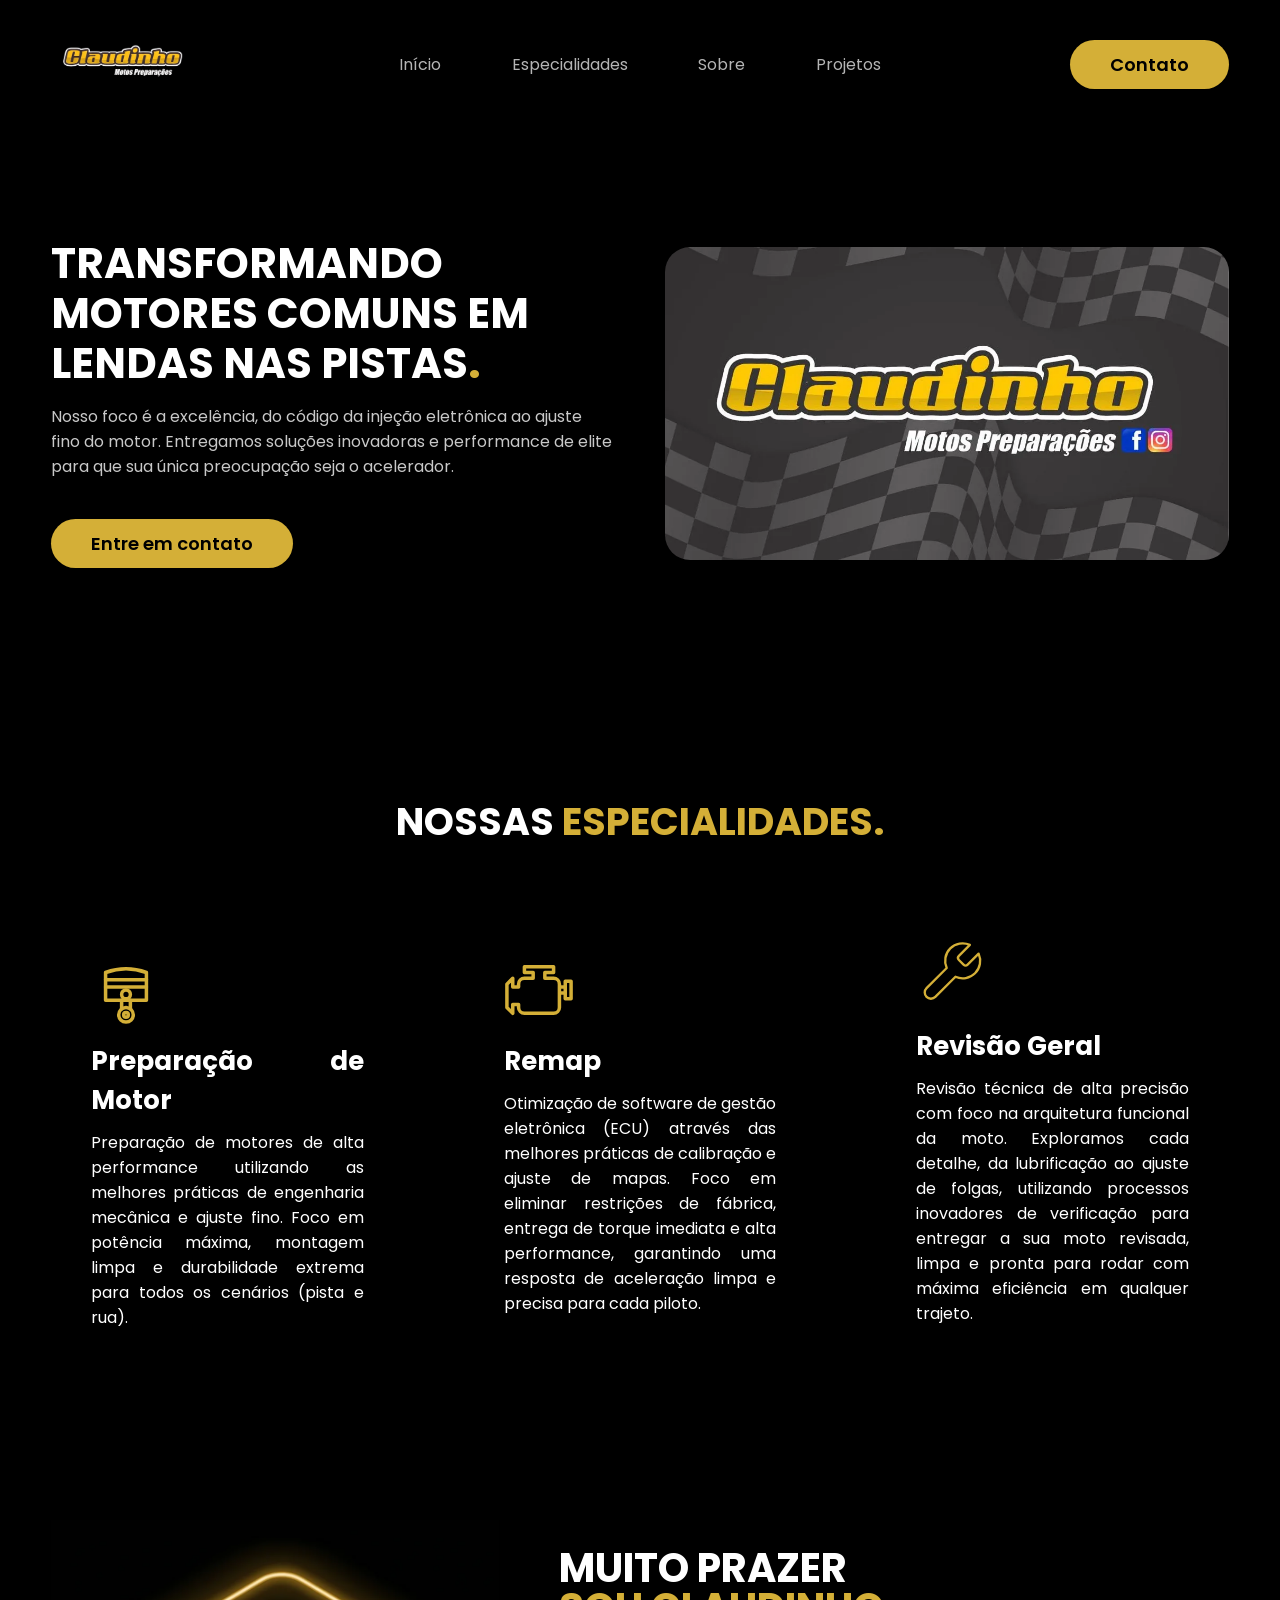
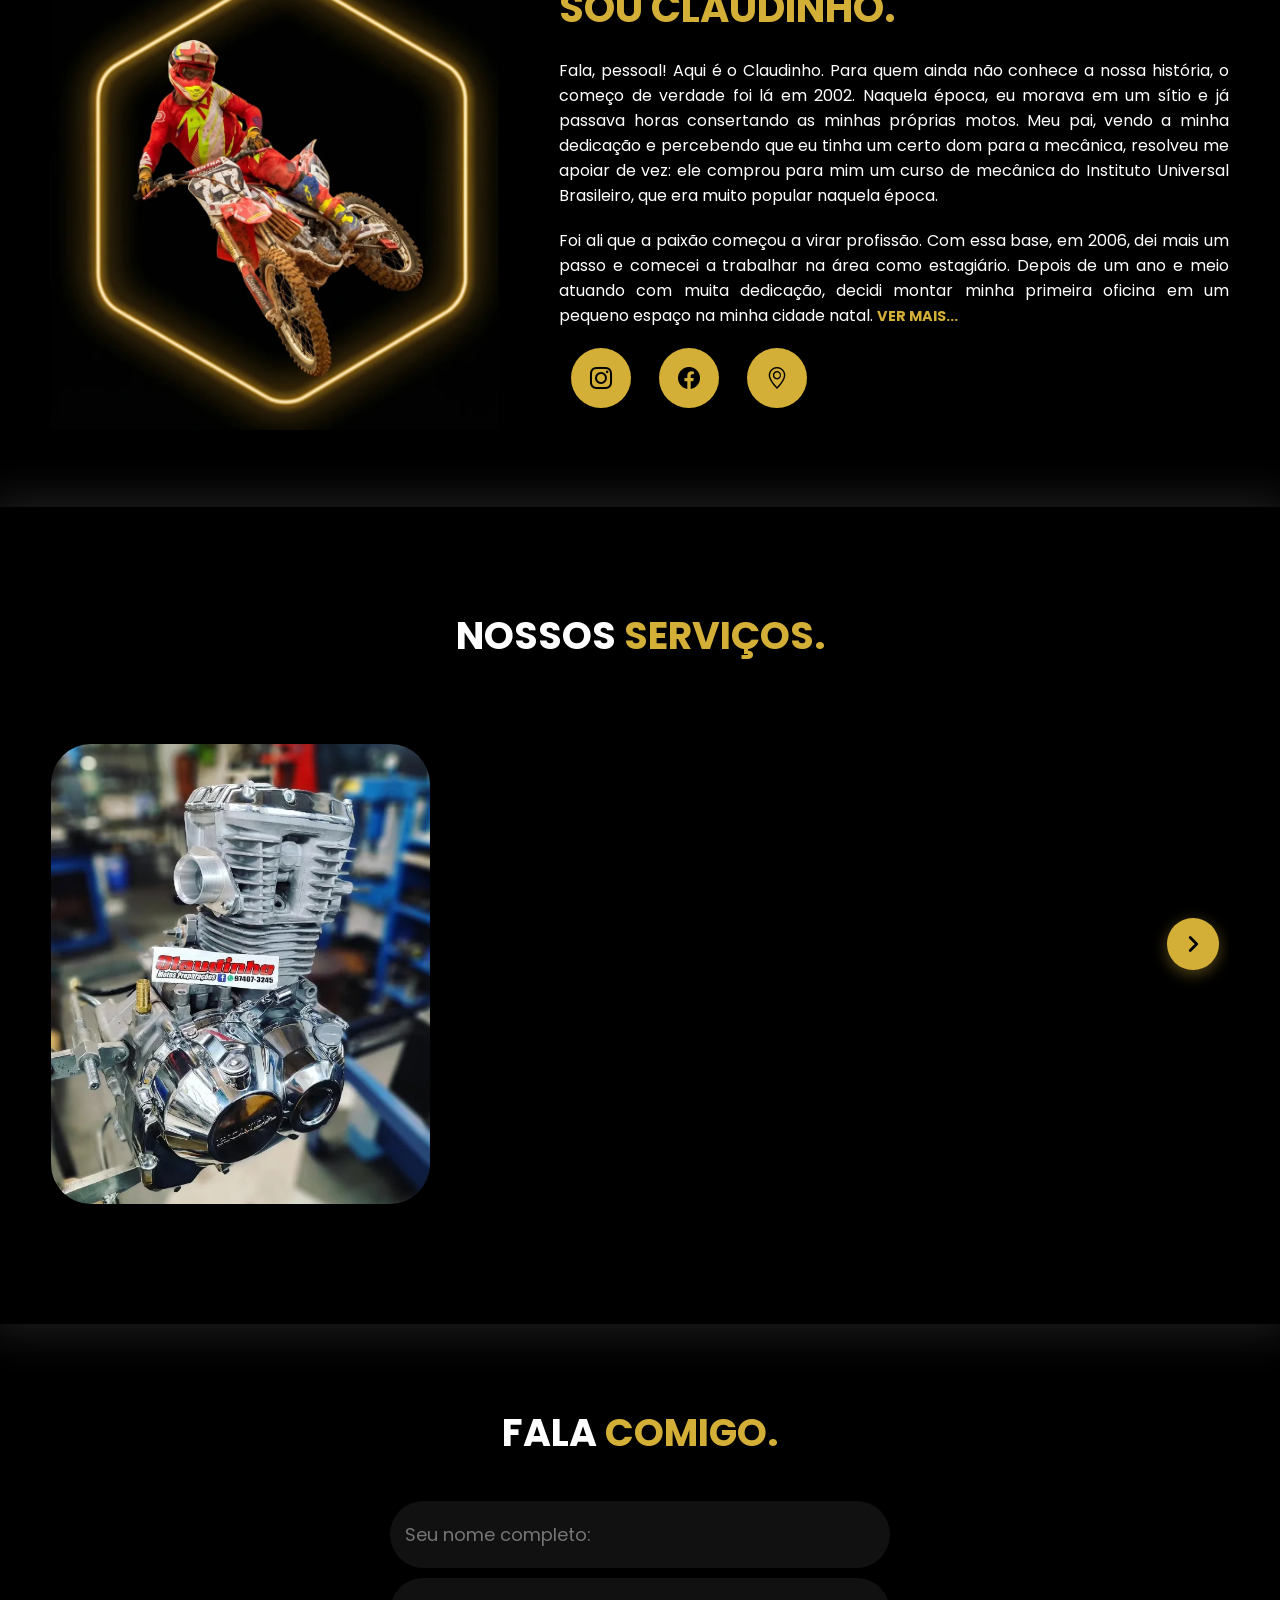
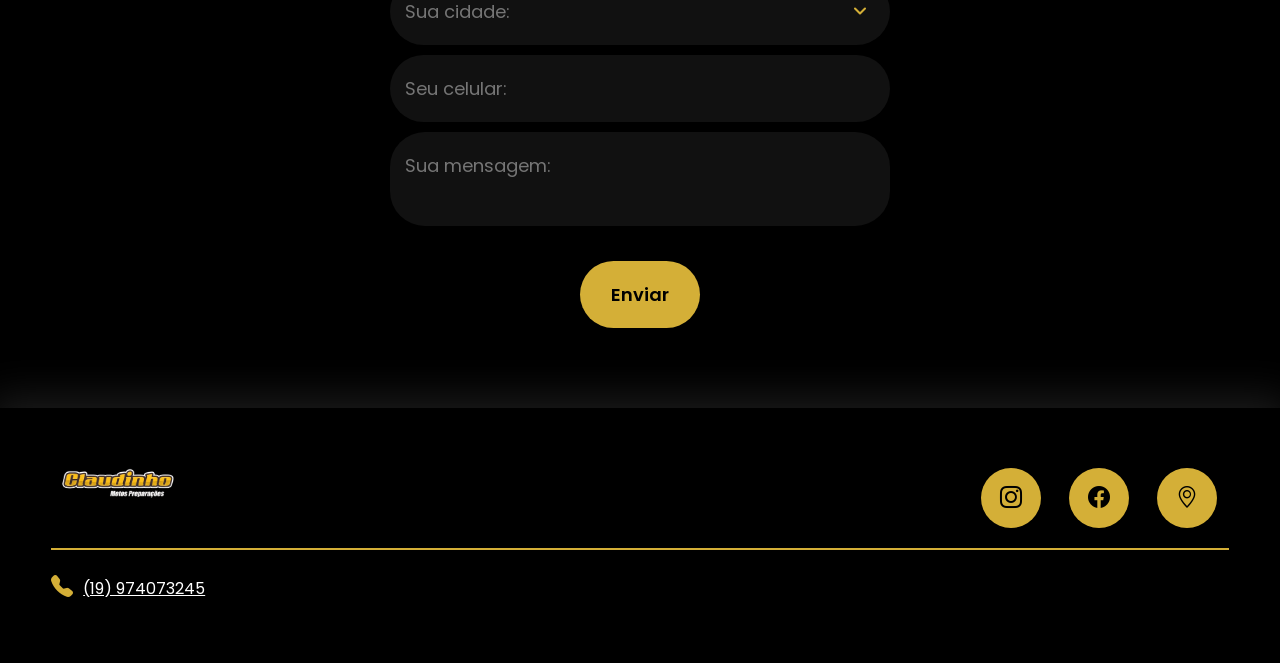
<file: index.html>
<!DOCTYPE html>
<html lang="pt-br">
<head>
    <meta charset="UTF-8">
    <meta name="viewport" content="width=device-width, initial-scale=1.0">
    <link rel="stylesheet" href="style.css">
    <script src="menu.js" defer></script>
    <link rel="preconnect" href="https://fonts.googleapis.com">
    <link rel="preconnect" href="https://fonts.gstatic.com" crossorigin>
    <link href="https://fonts.googleapis.com/css2?family=Poppins:wght@300;400;500;600;700;800;900&display=swap" rel="stylesheet">
    <link rel="stylesheet" href="https://cdn.jsdelivr.net/npm/bootstrap-icons@1.13.1/font/bootstrap-icons.min.css">

    <title>Claudinho Moto Preparações | Preparação de Motores e Remap</title>
    <meta name="description" content="Claudinho Moto Preparações: especialistas em preparação de motores de alta performance, remap, retífica e revisão geral de motos em Limeira-SP.">
    <meta name="keywords" content="preparação de motor, remap, retífica, moto, alta performance, injeção eletrônica, Limeira">
    <meta name="author" content="Claudinho Moto Preparações">
    <link rel="canonical" href="https://claudinhomotopreparacoes.vercel.app/">
    <meta property="og:type" content="website">
    <meta property="og:title" content="Claudinho Moto Preparações | Preparação de Motores e Remap">
    <meta property="og:description" content="Especialistas em preparação de motores de alta performance, remap e retífica de motos.">
    <meta property="og:site_name" content="Claudinho Moto Preparações">
    <meta property="og:image" content="imagens/Logo_claudinho_Moto.png">
    <link rel="icon" type="image/png" href="imagens/Logo_claudinho_Moto.png">

    <script type="application/ld+json">
    {
        "@context": "https://schema.org",
        "@type": "AutoRepair",
        "name": "Claudinho Moto Preparações",
        "image": "imagens/Logo_claudinho_Moto.png",
        "description": "Preparação de motores de alta performance, remap, retífica e revisão geral de motos.",
        "telephone": "+5519974073245",
        "address": {
            "@type": "PostalAddress",
            "addressLocality": "Limeira",
            "addressRegion": "SP",
            "addressCountry": "BR"
        },
        "sameAs": [
            "https://www.instagram.com/claudinhomotospreparacoes",
            "https://www.facebook.com/photo/?fbid=168955902521317"
        ]
    }
    </script>
</head>
<body>

    <header>
        <div Class="interface">
            <div Class="logo">
                <a href="#">
                    <img src="imagens/Logo_claudinho_Moto.png" alt="logo">
                </a>
            </div><!--logo-->

                <nav Class="menu-desktop">
                    <ul>
                        <li><a href="#topo">Início</a></li>
                        <li><a href="#especialidades">Especialidades</a></li>
                        <li><a href="#sobre">Sobre</a></li>
                        <li><a href="#projetos">Projetos</a></li>
                    </ul>
                </nav><!--Nav-->

                <div class="btn-contato">
                    <a href="#contato">
                        <button>Contato</button>
                    </a>
                </div> <!--btn-contato-->

                <div class="btn-abrir-menu" id="btn-menu">
                    <i class="bi bi-list"></i>
                </div><!--btn-abrir-menu-->

                <div class="menu-mobile" id="menu-mobile">
                    <div class="btn-fechar">
                        <i class="bi bi-x-lg"></i>
                    </div><!--btn-fechar-->

                    <nav>
                    <ul>
                        <li><a href="#topo">Início</a></li>
                        <li><a href="#especialidades">Especialidades</a></li>
                        <li><a href="#sobre">Sobre</a></li>
                        <li><a href="#projetos">Projetos</a></li>
                        <li><a href="#contato">Contato</a></li>
                    </ul>
                </nav><!--Nav-->

                </div><!--menu-mobile-->

                <div class="overlay-menu" id="overlay-menu">

                </div><!--overlay-menu-->

        </div> <!--interface-->
    </header>

    <main>
        <section id="topo" Class="topo-site">
            <div class="interface">
                <div class="flex">
                    <div class="txt-topo-site">
                        <h1>TRANSFORMANDO MOTORES COMUNS EM LENDAS NAS PISTAS<span>.</span></h1>
                        <P>Nosso foco é a excelência, do código da injeção eletrônica ao ajuste fino do motor. 
                           Entregamos soluções inovadoras e performance de elite para que sua única preocupação 
                           seja o acelerador.
                        </P>
                        
                        <div class="btn-contato">
                            <a href="https://wa.me/5519971341387" target="_blank">
                                <button>Entre em contato</button>
                            </a>
                        </div>

                    </div><!--txt-topo-site-->

                    <div class="img-topo-site">
                        <img src="imagens/Logo_Claudinho.webp" alt="Claudinho Moto Preparações">
                    </div><!--img-topo-site-->

                </div><!--flex-->
            </div><!--interface-->
        </section><!--topo-site-->

        <section id="especialidades" class="especialidades">
            <div class="interface">
                <h2 class="titulo">NOSSAS <span>ESPECIALIDADES.</span></h2>
                <div class="flex">
                    <div class="Especialidades-box-svg">
                        <svg class="icone-pistao" width="75" height="75" viewBox="0 0 24 24" xmlns="http://www.w3.org/2000/svg">
                            <g fill="none" stroke="#D4AF37" stroke-width="1.2" stroke-linecap="round" stroke-linejoin="round">
                                <path d="M 5 6 Q 12 3.5 19 6 V 15.5 H 5 Z" />
                                <line x1="5" y1="8.5" x2="19" y2="8.5" />
                                <line x1="5" y1="11" x2="19" y2="11" />
                                <circle cx="12" cy="13.5" r="1.5" />
                                <line x1="10.5" y1="15.5" x2="10.5" y2="18.5" />
                                <line x1="13.5" y1="15.5" x2="13.5" y2="18.5" />
                                <circle cx="12" cy="20.5" r="2.5" />
                                <circle cx="12" cy="20.5" r="0.8" />
                            </g>
                        </svg>
                        <h3>Preparação de Motor</h3>
                        <p>Preparação de motores de alta performance utilizando as melhores práticas de engenharia mecânica e ajuste fino. Foco em potência máxima, montagem limpa e durabilidade extrema para todos os cenários (pista e rua).</p>
                    </div><!--Especialidades-box-svg-->

                    <div class="Especialidades-box-svg">
                        <svg class="icone-injecao" viewBox="0 0 24 24" xmlns="http://www.w3.org/2000/svg">
                            <path d="M19 14V11H21V15H23V9H21V13H19V10C19 8.89 18.11 8 17 8H14V6H17V4H7V6H10V8H7C5.89 8 5 8.89 5 10V11H3V8L1 10V18L3 20V17H5V18C5 19.11 5.89 20 7 20H17C18.11 20 19 19.11 19 18V14Z" fill="none" stroke="#D4AF37" stroke-width="1.2" stroke-linecap="round" stroke-linejoin="round" />
                        </svg>
                        <h3>Remap</h3>
                        <p>Otimização de software de gestão eletrônica (ECU) através das melhores práticas de calibração e ajuste de mapas. Foco em eliminar restrições de fábrica, entrega de torque imediata e alta performance, garantindo uma resposta de aceleração limpa e precisa para cada piloto.</p>
                    </div><!--Especialidades-box-svg-->

                    <div class="Especialidades-box-svg">
                        <svg class="icone-revisao" width="70" height="75" viewBox="0 0 24 24" xmlns="http://www.w3.org/2000/svg">
                            <path d="M14.7 6.3a1 1 0 0 0 0 1.4l1.6 1.6a1 1 0 0 0 1.4 0l3.77-3.77a6 6 0 0 1-7.94 7.94l-6.91 6.91a2.12 2.12 0 0 1-3-3l6.91-6.91a6 6 0 0 1 7.94-7.94l-3.76 3.76z" fill="none" stroke="#D4AF37" stroke-width="0.8" stroke-linecap="round" stroke-linejoin="round" />
                        </svg>
                        <h3>Revisão Geral</h3>
                        <p>Revisão técnica de alta precisão com foco na arquitetura funcional da moto. Exploramos cada detalhe, da lubrificação ao ajuste de folgas, utilizando processos inovadores de verificação para entregar a sua moto revisada, limpa e pronta para rodar com máxima eficiência em qualquer trajeto.</p>
                    </div><!--Especialidades-box-svg-->
                </div><!--flex-->
            </div><!--interface-->
        </section><!--especialidades-->

        <section id="sobre" Class="sobre">
            <div class="interface">
                <div class="flex">
                    <div class="img-sobre">
                        <img src="imagens/Claudinho.webp" alt="Claudinho">
                    </div><!--img-sobre-->

                    <div class="txt-sobre">
                        <h2>MUITO PRAZER <span>SOU CLAUDINHO.</span></h2>
                        <P>Fala, pessoal! Aqui é o Claudinho. Para quem ainda não conhece a nossa história, o começo de verdade foi lá em 2002. Naquela época, eu morava em um sítio e já passava horas consertando as minhas próprias motos. Meu pai, vendo a minha dedicação e percebendo que eu tinha um certo dom para a mecânica, resolveu me apoiar de vez: ele comprou para mim um curso de mecânica do Instituto Universal Brasileiro, que era muito popular naquela época.</P>
                        <p>Foi ali que a paixão começou a virar profissão. Com essa base, em 2006, dei mais um passo e comecei a trabalhar na área como estagiário. Depois de um ano e meio atuando com muita dedicação, decidi montar minha primeira oficina em um pequeno espaço na minha cidade natal. <a href="Sobre.html" class="btn-ver-mais">Ver mais... </a></p>

                        <div class="btn-social">
                            <a href="https://www.instagram.com/claudinhomotospreparacoes?igsh=NWxoMjNyZ2Z2YjJp" target="_blank" ><button><i class="bi bi-instagram"></i></button></a>
                            <a href="https://www.facebook.com/photo/?fbid=168955902521317&set=a.168955909187983" target="_blank" ><button><i class="bi bi-facebook"></i></button></a>
                            <a href="https://maps.app.goo.gl/6oqKe1xvNbTQP7XX9" target="_blank" ><button><i class="bi bi-geo-alt"></i></button></a>
                        </div><!--btn-social-->

                    </div><!--txt-sobre-->

                </div><!--flex-->
            </div><!--interface-->
        </section> <!--sobre-->

        <section id="projetos" class="portifolio">
    <div class="interface">
        <h2 class="titulo">NOSSOS <span>SERVIÇOS.</span></h2>
        
        <div class="container-carrossel">
            <button class="seta anterior" onclick="scrollCarrossel(-1)" id="btnAnt" type="button" aria-label="Anterior" style="display: none;"><svg viewBox="0 0 24 24" width="22" height="22" fill="none" stroke="currentColor" stroke-width="3" stroke-linecap="round" stroke-linejoin="round"><path d="M15 5l-7 7 7 7"/></svg></button>

            <div class="flex carrossel-projetos" id="listaProjetos">

                <a href="https://www.instagram.com/claudinhomotospreparacoes?igsh=NWxoMjNyZ2Z2YjJp" target="_blank">
                    <div class="img-port" style="background-image: url(imagens/Motor_Claudinho.webp);">
                        <div class="overlay">Motor Cg 160 com 288 cc</div>
                    </div>
                </a>

                <a href="https://www.instagram.com/reel/DUqRqAdgD7V/?igsh=MXZ2b2xsOHVwZGRiNA==" target="_blank">
                    <div class="img-port" style="position: relative; overflow: hidden;">
                        <video autoplay loop muted playsinline style="width: 100%; height: 100%; object-fit: cover; position: absolute; top: 0; left: 0; z-index: 1;">
                            <source src="Videos/Remap_Cg170.mp4" type="video/mp4">
                        </video>
                        <div class="overlay" style="z-index: 2;">Remap</div>
                    </div>
                </a>

                <a href="https://www.instagram.com/reel/DUqRqAdgD7V/?igsh=MXZ2b2xsOHVwZGRiNA==" target="_blank">
                    <div class="img-port" style="position: relative; overflow: hidden;">
                        <video autoplay loop muted playsinline style="width: 100%; height: 100%; object-fit: cover; position: absolute; top: 0; left: 0; z-index: 1;">
                            <source src="Videos/Kit_208_cc_para_cg_150.mp4" type="video/mp4">
                        </video>
                        <div class="overlay" style="z-index: 2;">Kit 208 cc para Cg 150</div>
                    </div>
                </a>

                <a href="https://www.instagram.com/claudinhomotospreparacoes?igsh=NWxoMjNyZ2Z2YjJp" target="_blank">
                    <div class="img-port" style="position: relative; overflow: hidden;">
                        <video autoplay loop muted playsinline style="width: 100%; height: 100%; object-fit: cover; position: absolute; top: 0; left: 0; z-index: 1;">
                            <source src="Videos/MT1.mp4" type="video/mp4">
                        </video>
                        <div class="overlay" style="z-index: 2;">Kit 190 cc para cg 160</div>
                    </div>
                </a>

                <a href="https://www.instagram.com/claudinhomotospreparacoes?igsh=NWxoMjNyZ2Z2YjJp" target="_blank">
                    <div class="img-port" style="position: relative; overflow: hidden;">
                        <video autoplay loop muted playsinline style="width: 100%; height: 100%; object-fit: cover; position: absolute; top: 0; left: 0; z-index: 1;">
                            <source src="Videos/MT2.mp4" type="video/mp4">
                        </video>
                        <div class="overlay" style="z-index: 2;">Cabeçote Cb300</div>
                    </div>
                </a>

                <a href="https://www.instagram.com/claudinhomotospreparacoes?igsh=NWxoMjNyZ2Z2YjJp" target="_blank">
                    <div class="img-port" style="position: relative; overflow: hidden;">
                        <video autoplay loop muted playsinline style="width: 100%; height: 100%; object-fit: cover; position: absolute; top: 0; left: 0; z-index: 1;">
                            <source src="Videos/MT3.mp4" type="video/mp4">
                        </video>
                        <div class="overlay" style="z-index: 2;">Motor completo Cg 160</div>
                    </div>
                </a>

                <a href="https://www.instagram.com/claudinhomotospreparacoes?igsh=NWxoMjNyZ2Z2YjJp" target="_blank">
                    <div class="img-port" style="position: relative; overflow: hidden;">
                        <video autoplay loop muted playsinline style="width: 100%; height: 100%; object-fit: cover; position: absolute; top: 0; left: 0; z-index: 1;">
                            <source src="Videos/Abrindo_Cilindro.mp4" type="video/mp4">
                        </video>
                        <div class="overlay" style="z-index: 2;">Brunimento de Cilindro</div>
                    </div>
                </a>

                <a href="https://www.instagram.com/claudinhomotospreparacoes?igsh=NWxoMjNyZ2Z2YjJp" target="_blank">
                    <div class="img-port" style="position: relative; overflow: hidden;">
                        <video autoplay loop muted playsinline style="width: 100%; height: 100%; object-fit: cover; position: absolute; top: 0; left: 0; z-index: 1;">
                            <source src="Videos/Medindo_Cilindro.mp4" type="video/mp4">
                        </video>
                        <div class="overlay" style="z-index: 2;">Medição</div>
                    </div>
                </a>

                <a href="https://www.instagram.com/claudinhomotospreparacoes?igsh=NWxoMjNyZ2Z2YjJp" target="_blank">
                    <div class="img-port" style="position: relative; overflow: hidden;">
                        <video autoplay loop muted playsinline style="width: 100%; height: 100%; object-fit: cover; position: absolute; top: 0; left: 0; z-index: 1;">
                            <source src="Videos/Lixando.mp4" type="video/mp4">
                        </video>
                        <div class="overlay" style="z-index: 2;">Finalizando o Brunimento</div>
                    </div>
                </a>

                <a href="https://www.instagram.com/claudinhomotospreparacoes?igsh=NWxoMjNyZ2Z2YjJp" target="_blank">
                    <div class="img-port" style="position: relative; overflow: hidden;">
                        <video autoplay loop muted playsinline style="width: 100%; height: 100%; object-fit: cover; position: absolute; top: 0; left: 0; z-index: 1;">
                            <source src="Videos/Comando_Valvula.mp4" type="video/mp4">
                        </video>
                        <div class="overlay" style="z-index: 2;">Comando de valvula</div>
                    </div>
                </a>

                <a href="https://www.instagram.com/claudinhomotospreparacoes?igsh=NWxoMjNyZ2Z2YjJp" target="_blank">
                    <div class="img-port" style="background-image: url(imagens/Comando_Pronto.webp);">
                        <div class="overlay">Comando finalizado</div>
                    </div>
                </a>

                <a href="https://www.instagram.com/claudinhomotospreparacoes?igsh=NWxoMjNyZ2Z2YjJp" target="_blank">
                    <div class="img-port" style="background-image: url(imagens/Comando_Brunimento.webp);">
                        <div class="overlay">Comando + Brunimento</div>
                    </div>
                </a>

            </div><!--flex carrossel-projetos-->

            <button class="seta proximo" onclick="scrollCarrossel(1)" id="btnProx" type="button" aria-label="Próximo"><svg viewBox="0 0 24 24" width="22" height="22" fill="none" stroke="currentColor" stroke-width="3" stroke-linecap="round" stroke-linejoin="round"><path d="M9 5l7 7-7 7"/></svg></button>
        </div><!--container-carrossel-->
    </div><!--interface-->
        </section> <!--Projetos-->

        <section id="contato" class="formulario">
    <div class="interface">
        <h2 class="titulo">FALA <span>COMIGO.</span></h2>

        <form>
            <input type="text" id="nome" placeholder="Seu nome completo:" required>
            <input type="text" id="email" placeholder="Sua cidade:" list="lista-cidades">
            <datalist id="lista-cidades"></datalist>
            <input type="tel" id="celular" placeholder="Seu celular:">  
            <textarea id="mensagem" placeholder="Sua mensagem: " required></textarea>

            <div class="bnt-enviar"> 
                <input type="button" id="btn-enviar-wpp" value="Enviar" onclick="enviarWhatsApp()"> 
            </div>
        </form>
    </div>
        </section><!--Formulario-->

    </main>

    <footer>
        <div class="interface">
            <div class="line-footer">
                <div class="flex">
                    <div class="logo-footer">
                        <img src="imagens/Logo_claudinho_Moto.png" alt="Logo Claudinho Moto Preparações"> 
                    </div><!--logo-footer-->
                    <div class="btn-social">
                       <a href="https://www.instagram.com/claudinhomotospreparacoes?igsh=NWxoMjNyZ2Z2YjJp" target="_blank" ><button><i class="bi bi-instagram"></i></button></a>
                       <a href="https://www.facebook.com/photo/?fbid=168955902521317&set=a.168955909187983" target="_blank" ><button><i class="bi bi-facebook"></i></button></a>
                       <a href="https://maps.app.goo.gl/6oqKe1xvNbTQP7XX9" target="_blank" ><button><i class="bi bi-geo-alt"></i></button></a>
                    </div><!--btn-social-->
                 </div>
            </div><!--line-footer-->

            <div class="line-footer border">
                 <p><i class="bi bi-telephone-fill"></i><a href="tel:+5519974073245">(19) 974073245</a></p>
            </div><!--line-footer-->

        </div><!--interface-->
    </footer>

</body>
</html>
</file>
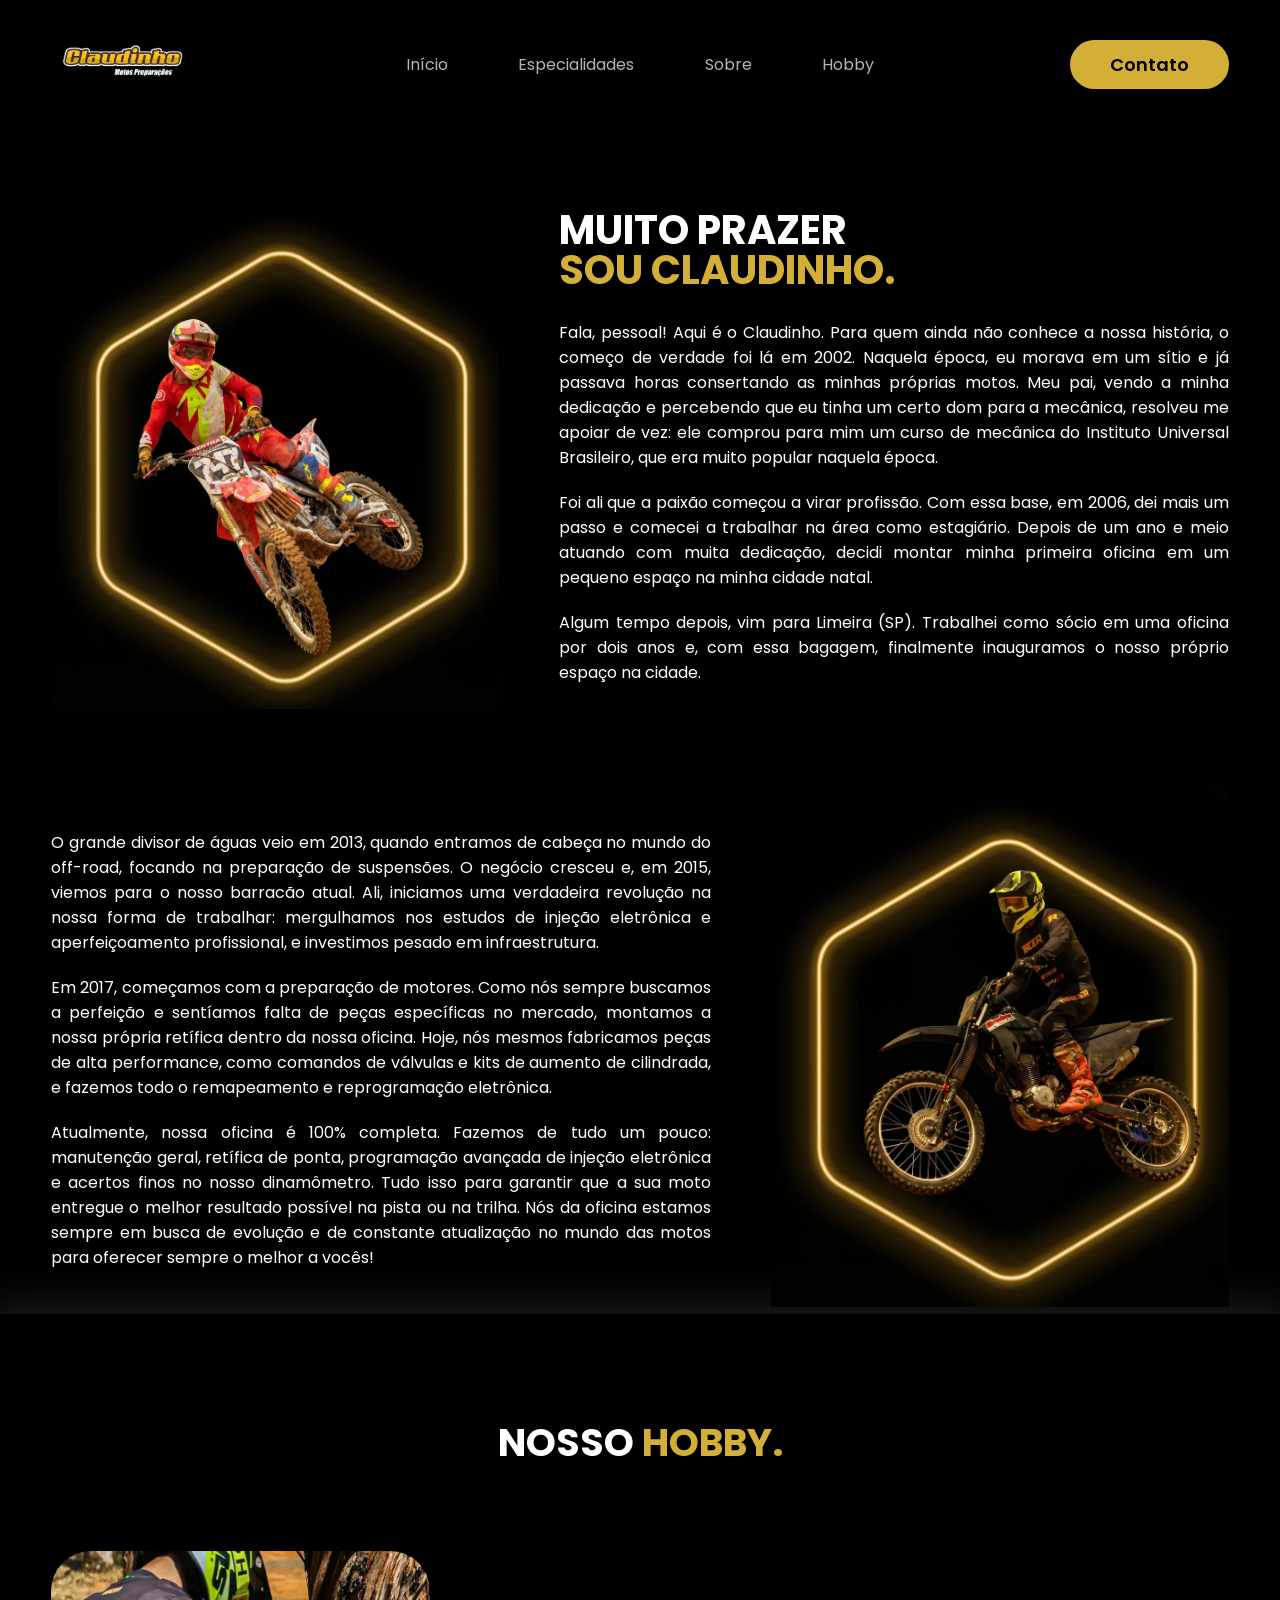
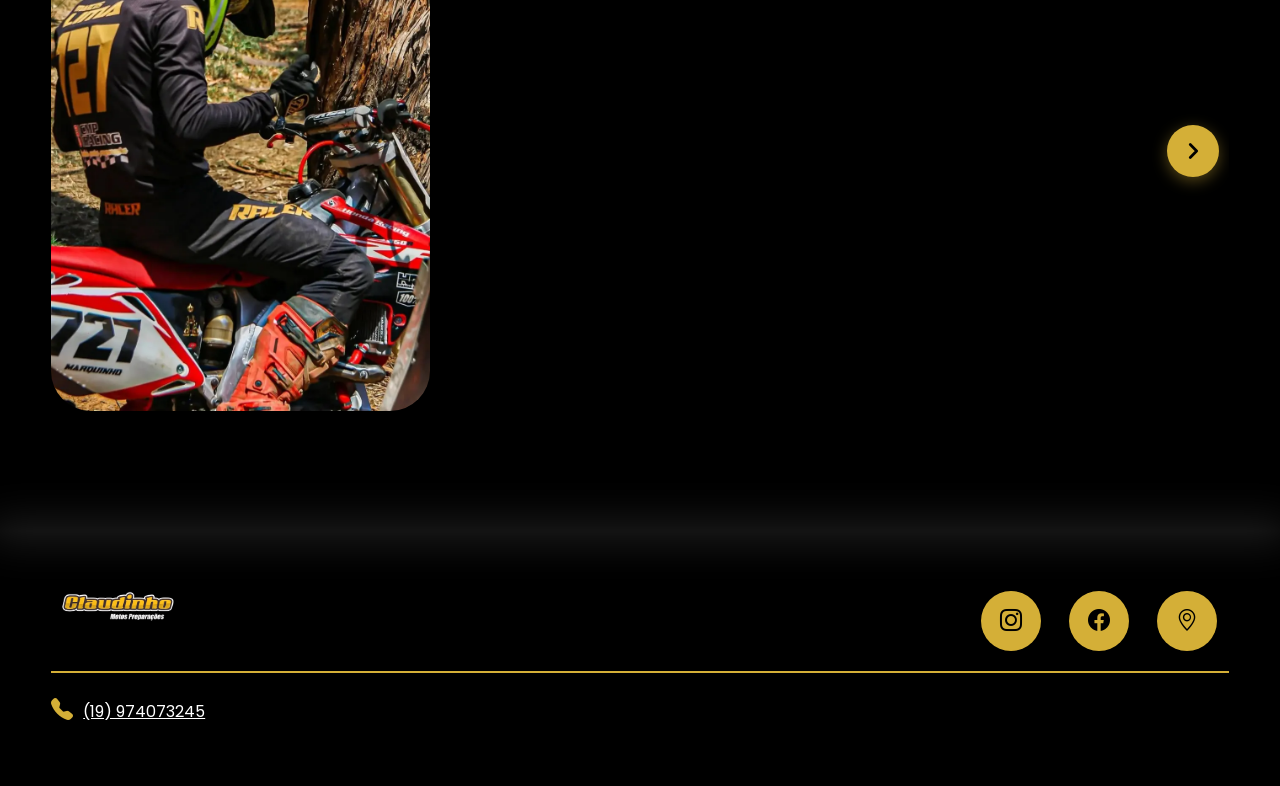
<file: Sobre.html>
<!DOCTYPE html>
<html lang="pt-br">
<head>
    <meta charset="UTF-8">
    <meta name="viewport" content="width=device-width, initial-scale=1.0">
    <link rel="stylesheet" href="style.css">
    <script src="menu.js" defer></script>
    <link rel="preconnect" href="https://fonts.googleapis.com">
    <link rel="preconnect" href="https://fonts.gstatic.com" crossorigin>
    <link href="https://fonts.googleapis.com/css2?family=Poppins:wght@300;400;500;600;700;800;900&display=swap" rel="stylesheet">
    <link rel="stylesheet" href="https://cdn.jsdelivr.net/npm/bootstrap-icons@1.13.1/font/bootstrap-icons.min.css">

    <title>Sobre | Claudinho Moto Preparações</title>
    <meta name="description" content="Conheça a história da Claudinho Moto Preparações: mais de 20 anos de experiência em preparação de motores, retífica e injeção eletrônica de motos.">
    <meta name="author" content="Claudinho Moto Preparações">
    <link rel="icon" type="image/png" href="imagens/Logo_claudinho_Moto.png">
</head>
<body>
    
    <header>
        <div Class="interface">
            <div Class="logo">
                <a href="index.html">
                    <img src="imagens/Logo_claudinho_Moto.png" alt="logo">
                </a>
            </div><!--logo-->

                <nav Class="menu-desktop">
                    <ul>
                        <li><a href="index.html#topo">Início</a></li>
                        <li><a href="index.html#especialidades">Especialidades</a></li>
                        <li><a href="#sobre">Sobre</a></li>
                        <li><a href="#projetos">Hobby</a></li>
                    </ul>
                </nav><!--Nav-->

                <div class="btn-contato">
                    <a href="index.html#contato">
                        <button>Contato</button>
                    </a>
                </div> <!--btn-contato-->

                <div class="btn-abrir-menu" id="btn-menu">
                    <i class="bi bi-list"></i>
                </div><!--btn-abrir-menu-->

                <div class="menu-mobile" id="menu-mobile">
                    <div class="btn-fechar">
                        <i class="bi bi-x-lg"></i>
                    </div><!--btn-fechar-->

                    <nav>
                    <ul>
                        <li><a href="index.html#topo">Início</a></li>
                        <li><a href="index.html#especialidades">Especialidades</a></li>
                        <li><a href="#sobre">Sobre</a></li>
                        <li><a href="#projetos">Hobby</a></li>
                        <li><a href="index.html#contato">Contato</a></li>
                    </ul>
                </nav><!--Nav-->

                </div><!--menu-mobile-->

                <div class="overlay-menu" id="overlay-menu">

                </div><!--overlay-menu-->

        </div> <!--interface-->
    </header>

    <main>
        
        <section id="sobre" Class="sobre">
            <div class="interface">
                <div class="flex">
                    <div class="img-sobre">
                        <img src="imagens/Claudinho.webp" alt="Claudinho">
                    </div><!--img-sobre-->

                    <div class="txt-sobre">
                        <h2>MUITO PRAZER <span>SOU CLAUDINHO.</span></h2>
                        <P>Fala, pessoal! Aqui é o Claudinho. Para quem ainda não conhece a nossa história, o começo de verdade foi lá em 2002. Naquela época, eu morava em um sítio e já passava horas consertando as minhas próprias motos. Meu pai, vendo a minha dedicação e percebendo que eu tinha um certo dom para a mecânica, resolveu me apoiar de vez: ele comprou para mim um curso de mecânica do Instituto Universal Brasileiro, que era muito popular naquela época.</P>
                        <p>Foi ali que a paixão começou a virar profissão. Com essa base, em 2006, dei mais um passo e comecei a trabalhar na área como estagiário. Depois de um ano e meio atuando com muita dedicação, decidi montar minha primeira oficina em um pequeno espaço na minha cidade natal.</p>
                        <P>Algum tempo depois, vim para Limeira (SP). Trabalhei como sócio em uma oficina por dois anos e, com essa bagagem, finalmente inauguramos o nosso próprio espaço na cidade.</P>
                    </div><!--txt-sobre-->

                </div><!--flex-->
            </div><!--interface-->
        </section> <!--sobre-->

        <section Class="sobre-invertido">
            <div class="interface">
                <div class="flex">
                    <div class="img-sobre">
                        <img src="imagens/Marquinhos.webp" alt="Marquinhos">
                    </div><!--img-sobre-->

                    <div class="txt-sobre">
                        <P>O grande divisor de águas veio em 2013, quando entramos de cabeça no mundo do off-road, focando na preparação de suspensões. O negócio cresceu e, em 2015, viemos para o nosso barracão atual. Ali, iniciamos uma verdadeira revolução na nossa forma de trabalhar: mergulhamos nos estudos de injeção eletrônica e aperfeiçoamento profissional, e investimos pesado em infraestrutura.</P>
                        <p>Em 2017, começamos com a preparação de motores. Como nós sempre buscamos a perfeição e sentíamos falta de peças específicas no mercado, montamos a nossa própria retífica dentro da nossa oficina. Hoje, nós mesmos fabricamos peças de alta performance, como comandos de válvulas e kits de aumento de cilindrada, e fazemos todo o remapeamento e reprogramação eletrônica.</p>
                        <p>Atualmente, nossa oficina é 100% completa. Fazemos de tudo um pouco: manutenção geral, retífica de ponta, programação avançada de injeção eletrônica e acertos finos no nosso dinamômetro. Tudo isso para garantir que a sua moto entregue o melhor resultado possível na pista ou na trilha. Nós da oficina estamos sempre em busca de evolução e de constante atualização no mundo das motos para oferecer sempre o melhor a vocês!</p>
                    </div><!--txt-sobre-->

                </div><!--flex-->
            </div><!--interface-->
        </section> <!--sobre-invertido-->

        <section id="projetos" class="portifolio">
    <div class="interface">
        <h2 class="titulo">NOSSO <span>HOBBY.</span></h2>
        
        <div class="container-carrossel">
            <button class="seta anterior" onclick="scrollCarrossel(-1)" id="btnAnt" type="button" aria-label="Anterior" style="display: none;"><svg viewBox="0 0 24 24" width="22" height="22" fill="none" stroke="currentColor" stroke-width="3" stroke-linecap="round" stroke-linejoin="round"><path d="M15 5l-7 7 7 7"/></svg></button>

            <div class="flex carrossel-projetos" id="listaProjetos">

                <a href="https://www.instagram.com/p/DP44pAfjHvY/?igsh=MWd6Z2thaWNsbHBjZg==" target="_blank">
                    <div class="img-port" style="background-image: url(imagens/Marcos.webp);">
                        <div class="overlay">Marcos Lima</div>
                    </div>
                </a>

                <a href="https://www.instagram.com/reel/DKo12uAAptd/?igsh=dmRnZjB4NnVvczN3" target="_blank">
                    <div class="img-port" style="position: relative; overflow: hidden;">
                        <video autoplay loop muted playsinline style="width: 100%; height: 100%; object-fit: cover; position: absolute; top: 0; left: 0; z-index: 1;">
                            <source src="Videos/Clau.mp4" type="video/mp4">
                        </video>
                        <div class="overlay" style="z-index: 2;">Claudio Lima</div>
                    </div>
                </a>

                <a href="https://www.instagram.com/reel/DK_Ed9uMBRB/?igsh=MXU5eHhncmFoajV2bA==" target="_blank">
                    <div class="img-port" style="position: relative; overflow: hidden;">
                        <video autoplay loop muted playsinline style="width: 100%; height: 100%; object-fit: cover; position: absolute; top: 0; left: 0; z-index: 1;">
                            <source src="Videos/MARCOSL.mp4" type="video/mp4">
                        </video>
                        <div class="overlay" style="z-index: 2;">Marcos lima</div>
                    </div>
                </a>

                <a href="https://www.instagram.com/p/B8WwaBtgmP7/?igsh=dTR4eWpxbWpoeG5z" target="_blank">
                    <div class="img-port" style="background-image: url(imagens/Cl.webp);">
                        <div class="overlay">Claudinho</div>
                    </div>
                </a>

                <a href="https://www.instagram.com/p/DPeoTUyko7u/?img_index=1&igsh=czgzeG5hM2Q0OW9h" target="_blank">
                    <div class="img-port" style="background-image: url(imagens/MAR.webp);">
                        <div class="overlay">Horto Florestal Limeira</div>
                    </div>
                </a>

                <a href="https://www.instagram.com/reel/DM8P_NqRTNZ/?igsh=djAwZnJ0cjZocTdl" target="_blank">
                    <div class="img-port" style="position: relative; overflow: hidden;">
                        <video autoplay loop muted playsinline style="width: 100%; height: 100%; object-fit: cover; position: absolute; top: 0; left: 0; z-index: 1;">
                            <source src="Videos/CLA.mp4" type="video/mp4">
                        </video>
                        <div class="overlay" style="z-index: 2;">Veloterra</div>
                    </div>
                </a>

            </div><!--flex carrossel-projetos-->

            <button class="seta proximo" onclick="scrollCarrossel(1)" id="btnProx" type="button" aria-label="Próximo"><svg viewBox="0 0 24 24" width="22" height="22" fill="none" stroke="currentColor" stroke-width="3" stroke-linecap="round" stroke-linejoin="round"><path d="M9 5l7 7-7 7"/></svg></button>
        </div><!--container-carrossel-->
    </div><!--interface-->
        </section> <!--Projetos-->

    </main>

    <footer>
        <div class="interface">
            <div class="line-footer">
                <div class="flex">
                    <div class="logo-footer">
                        <img src="imagens/Logo_claudinho_Moto.png" alt="Logo Claudinho Moto Preparações"> 
                    </div><!--logo-footer-->
                    <div class="btn-social">
                       <a href="https://www.instagram.com/claudinhomotospreparacoes?igsh=NWxoMjNyZ2Z2YjJp" target="_blank" ><button><i class="bi bi-instagram"></i></button></a>
                       <a href="https://www.facebook.com/photo/?fbid=168955902521317&set=a.168955909187983" target="_blank" ><button><i class="bi bi-facebook"></i></button></a>
                       <a href="https://maps.app.goo.gl/6oqKe1xvNbTQP7XX9" target="_blank" ><button><i class="bi bi-geo-alt"></i></button></a>
                    </div><!--btn-social-->
                 </div>
            </div><!--line-footer-->

            <div class="line-footer border">
                 <p><i class="bi bi-telephone-fill"></i><a href="tel:+5519974073245">(19) 974073245</a></p>
            </div><!--line-footer-->

        </div><!--interface-->
    </footer>

</body>
</html>
</file>
<file: style.css>
html, body {
    scroll-behavior: smooth;
    overflow-x: hidden; 
}

/*ESTILO GERAL*/
*{
    margin: 0;
    padding: 0;
    box-sizing: border-box;
    font-family: "Poppins", sans-serif;
}

body{
    background-color: black;
    min-height: 100vh;
}

section {
    scroll-margin-top: 100px; 
}

.interface{
    max-width: 1280px;
    margin: 0 auto;
}

.flex{
    display: flex;
}

.btn-contato button{
    background-color: #D4AF37;
    border-radius: 40px;
    border: none;
    font-size: 18px;
    padding: 11px 40px;
    font-weight: 600;
    cursor: pointer;
    transition: 0.4s;
}

h2.titulo{
    color: white;
    font-size: 38px;
    text-align: center;
}

h2.titulo span{
    color: #D4AF37;
}

button:hover, form .bnt-enviar input:hover{
    box-shadow: 0px 0px 8px #D4AF37;
    transform: scale(1.05);
}

/* ESTILO CABEÇALHO */
header{
    padding: 40px 4%;
}

.logo, .btn-contato {
    flex: 1; 
}

.btn-contato  {
    display: flex;
    justify-content: flex-end;
}

header > .interface{
    display: flex;
    align-items: center;
    justify-content: space-between;
}

header a{
    display: inline-block;
    color: #b5b5b5;
    text-decoration: none;
    cursor: pointer;
    transition: 0.3s;
}

header nav.menu-desktop a:hover{
    color: white;
    transform: scale(1.25);
}

header nav ul{
    list-style-type: none;
}

header nav.menu-desktop ul li{
    display: inline-block;
    padding: 0 clamp(14px, 2.6vw, 50px);
}

.btn-contato button:hover{
    box-shadow: 0px 0px 8px #D4AF37;
    transform: scale(1.05);
}

.logo{
    margin: 0;
    gap: 10px;
}

.logo img {
    width: 150px; 
    height: auto; 
    transition: 0.3s;
}

.logo img:hover{
    transform: scale(1.03);
    filter: drop-shadow(2px 2px 4px rgba(247, 145, 1, 0.672));
}

#btn-menu {
    display: none;
}

/* ESTILO DO MENU MOBILE */
.btn-abrir-menu{
    color: #D4AF37;
    font-size: 35px;
}

.menu-mobile{
    background-color: rgb(0, 0, 0);
    height: 100vh;
    position: fixed;
    top: 0;
    right: 0;
    z-index: 99999;
    width: 0%;
    overflow: hidden;
    transition: 0.5s;
}

.menu-mobile.abrir-menu{
    width: 70%;
}

.menu-mobile.abrir-menu ~.overlay-menu{
    display: block;
}

.menu-mobile .btn-fechar{
    padding: 20px 5%;
}

.menu-mobile .btn-fechar i{
    color: #D4AF37;
    font-size: 30px;
}

.menu-mobile nav ul{
    text-align: right;
}

.menu-mobile nav ul li a{
    color: #fff;
    font-size: 20px;
    font-weight: 300;
    padding: 20px 8%;
    display: block;
}

.menu-mobile nav ul li a:hover{
    background-color: #D4AF37;
    color: #000;
    border-radius: 40px;
}

.overlay-menu{
    background-color: #000000a7;
    width: 100%;
    height: 100%;
    position: fixed;
    top: 0;
    right: 0;
    z-index: 8888;
    display: none;
}

/* ESTILO TOPO DO SITE */
section.topo-site {
    padding: 110px 4%;
}

section.topo-site .flex {
    align-items: center;
    justify-content: space-between;
    gap: 50px;
}

.txt-topo-site {
    width: 50%;
}

.topo-site h1 {
    color: white;
    font-size: 42px;
    line-height: 50px;
    margin-bottom: 15px;
}

.topo-site h1 span {
    color: #D4AF37;
}

.txt-topo-site p {
    color: rgb(200, 200, 200);
    margin-bottom: 40px;
}

.txt-topo-site .btn-contato {
    justify-content: flex-start;
}

.img-topo-site {
    width: 50%;
    display: flex;
    justify-content: flex-end; 
}

.img-topo-site img {
    max-width: 100%; 
    width: 600px; 
    border-radius: 25px;
    height: auto;
    position: relative;
    animation: flutuar 2s ease-in-out infinite alternate;
}

@keyframes flutuar{
    0%{ top: 0; }
    100%{ top: 20px; }
}

/* ESTILOS DAS ESPECIALIDADES */
section.especialidades{
    padding: 40px 4%;
    padding-top: 115px; 
    padding-bottom: 80px;
}

.icone-pistao {
    fill: #D4AF37; 
    margin-top: 20px;
    width: 70px;
    height: auto;
}

.icone-injecao {
    fill: #D4AF37; 
    margin-top: 20px;
    width: 70px;
    height: auto;
    transition: 0.3s;
}

.especialidades .Especialidades-box-svg:hover .icone-injecao {
    filter: drop-shadow(0 0 5px #D4AF37);
}

section.especialidades .flex{
    gap: 60px;
}

.especialidades .Especialidades-box-svg{
    color: white;
    padding: 40px;
    border-radius: 20px;
    margin-top: 45px;
    transition: 0.2s;
    text-align: justify;
    flex: 1;
}

.especialidades .Especialidades-box-svg:hover{
    transform: scale(1.05);
    box-shadow: 0 0 8px rgba(255, 255, 255, 0.534);
}

.especialidades .Especialidades-box-svg i{
    font-size: 70px;
    color: #D4AF37;
}

.especialidades .Especialidades-box-svg h3{
    font-size: 26px;
    margin: 10px 0;
    gap: 10px;
}

/* ESTILO SOBRE */
section.sobre{
    padding: 70px 4%;
}

section.sobre .flex{
    align-items: center;
    gap: 60px;
}

.img-sobre img{
    max-width: 100%; 
    width: 2400px; 
    height: auto;
}

.img-sobre img:hover{
    filter: brightness(1.10);
    transition: 0.4s;
}

.sobre .txt-sobre{
    color: white;
}

.sobre .txt-sobre h2{
    font-size: 40px;
    line-height: 40px;
    margin-bottom: 30px;
}

.sobre .txt-sobre span{
    color: #D4AF37;
    display: block;
}

.sobre .txt-sobre p{
    margin: 20px 0;
    text-align: justify;
}

.btn-social button{
    width: 60px;
    height: 60px;
    border-radius: 50%;
    border: none;
    background-color: #D4AF37;
    font-size: 22px;
    cursor: pointer;
    margin: 0 12px;
    transition: 0.3s;
}

.btn-ver-mais {
    color: #D4AF37;
    text-decoration: none;
    font-weight: bold;
    text-transform: uppercase;
    font-size: 0.9rem;
    transition: 0.3s;
}

.btn-ver-mais:hover {
    color: #fff;
    text-shadow: 0 0 10px #D4AF37;
}

/* SOBRE INVERTIDO */
section.sobre-invertido {
    padding: 0px 4%;
}

section.sobre-invertido .flex {
    align-items: center;
    gap: 60px;
    flex-direction: row-reverse; 
}

section.sobre-invertido .img-sobre img {
    max-width: 100%; 
    width: 2400px; 
    height: auto;
}

section.sobre-invertido .img-sobre img:hover {
    filter: brightness(1.10);
    transition: 0.4s;
}

.sobre-invertido .txt-sobre {
    color: white;
}

.sobre-invertido .txt-sobre h2 {
    font-size: 40px;
    line-height: 40px;
    margin-bottom: 30px;
}

.sobre-invertido .txt-sobre span {
    color: #D4AF37;
    display: block;
}

.sobre-invertido .txt-sobre p {
    margin: 20px 0;
    text-align: justify;
}

/* ESTILO DO PORTIFOLIO */
section.portifolio{
    padding: 100px 4%;
    box-shadow: 0 0 40px 10px #ffffff1d;
}

section.portifolio .flex{
    justify-content: space-around;
    margin-top: 60px;
}

.img-port{
    width: 360px;
    height: 460px;
    background-size: cover;
    background-position: 0% 100%;
    transition: 5s;
    border-radius: 40px;
    cursor: pointer;
    position: relative;
    overflow: hidden; 
}

.img-port video {
    width: 100%;
    height: 100%;
    object-fit: cover;
    position: absolute;
    top: 0;
    left: 0;
    z-index: 1;
}

.media-container {
    width: 100%;
    height: 100%;
    position: absolute;
    top: 0;
    left: 0;
    overflow: hidden; 
    z-index: 1;
    border-radius: 40px; 
}

.media-container video, 
.media-container img {
    width: 100% !important; 
    height: 100% !important; 
    object-fit: cover !important; 
    position: absolute;
    top: 0;
    left: 0;
    transform: scale(1.1); 
    will-change: transform; 
    transition: transform 1s ease; 
}

.img-port:hover .media-container img,
.img-port:hover .media-container video {
    transform: scale(1.1) translateX(-15px); 
}

.img-port:hover{
    background-position: 100% 100%;
}

.img-port.vertical{
    background-position: 100% 0%;  
    width: 400px;
    transition: 9s;
    border: 1px solid #3e3d3d4f; 
}

.img-port.vertical:hover{
    background-position: 100% 100%;    
}

.overlay{
    position: absolute;
    top: 0;
    left: 0;
    width: 100%;
    height: 100%;
    background-color: #000000b8;
    border-radius: 40px;
    display: flex;
    align-items: center;
    justify-content: center;
    font-size: 24px;
    font-weight: 600;
    color: #fff;
    opacity: 0;
    transition: 0.5s;
    z-index: 2; 
}

.overlay:hover{
    opacity: 1;
}

/* Container que agrupa setas e carrossel */
.container-carrossel {
    position: relative;
    display: flex;
    align-items: center;
    width: 100%;
    overflow: hidden;
}

.carrossel-projetos {
    cursor: grab;
    display: flex;
    gap: 20px;
    overflow-x: hidden; 
    scroll-behavior: smooth; 
    width: 100%;
    padding: 20px 0;
}

.carrossel-projetos a {
    flex: 0 0 calc(33.33% - 14px); 
    text-decoration: none;
    display: block;
}

.carrossel-projetos a .img-port {
    width: 100%;
}

.carrossel-projetos.arrastando {
    cursor: grabbing;
    scroll-behavior: auto;
}

.carrossel-projetos.arrastando a {
    pointer-events: none;
}

/* Setas de Navegação */
.seta {
    position: absolute;
    top: 50%;
    transform: translateY(-50%);
    background: #D4AF37;
    border: none;
    color: #000;
    width: 52px;
    height: 52px;
    border-radius: 50%;
    display: flex;
    align-items: center;
    justify-content: center;
    padding: 0;
    cursor: pointer;
    z-index: 10;
    box-shadow: 0 4px 15px rgba(212, 175, 55, 0.4);
    transition: transform 0.3s ease, box-shadow 0.3s ease, background 0.3s ease;
}

.seta:hover {
    background: #e8c74f;
    transform: translateY(-50%) scale(1.1);
    box-shadow: 0 6px 20px rgba(212, 175, 55, 0.6);
}

.anterior { left: 10px; }
.proximo { right: 10px; }

/* ESTILO DO FORMULARIO DE CONTATO */
section.formulario{
    padding: 80px 4%;
}

form{
    max-width: 500px;
    margin: 0 auto;
    display: flex;
    justify-content: center;
    flex-direction: column;
    gap: 10px;
    margin-top: 40px;
}

form input, textarea{
    width: 100%;
    background-color: #50505037;
    border: none;
    outline: none;
    padding: 20px 15px;
    border-radius: 35px;
    color: #fff;
    font-size: 18px;
}

input[list]::-webkit-calendar-picker-indicator {
    display: none !important;
}

input[list] {
    background-image: url("data:image/svg+xml,%3Csvg xmlns='http://www.w3.org/2000/svg' width='24' height='24' viewBox='0 0 24 24' fill='none' stroke='%23D4AF37' stroke-width='2.5' stroke-linecap='round' stroke-linejoin='round'%3E%3Cpolyline points='6 9 12 15 18 9'%3E%3C/polyline%3E%3C/svg%3E");
    background-repeat: no-repeat;
    background-position: right 20px center; 
    background-size: 20px;
    padding-right: 50px; 
    cursor: pointer;
}

form textarea{
    resize: none;
    max-height: 200px;
}

form .bnt-enviar{
    margin-top: 25px;
    text-align: center;
}

form .bnt-enviar input{
    width: 120px;
    background-color: #D4AF37;
    color: black;
    font-weight: 600;
    cursor: pointer;
    transition: 0.2s;
}

/* ESTILO DO RODA PÉ */
.logo-footer img{
    width: 140px;
    height: auto;
}

footer{
    padding: 40px 4%;
    box-shadow: 0 0 40px 10px #ffffff1d;
}

footer .flex{
    justify-content: space-between;
}

footer .line-footer{
    padding: 20px 0;
}

.border{
    border-top: 2px solid #D4AF37;
}

footer .line-footer p i{
    color: #D4AF37;
    font-size: 22px;
    margin-right: 10px;
}

footer .line-footer p a{
    color: #fff;
    cursor: pointer;
    gap: 10px;
    align-items: center;
}

/* =========================================
   MEDIA QUERY (MOBILE)
   ========================================= */
@media screen and (max-width: 1024px) {
    .flex{
        flex-direction: column;
    }

    .topo-site .flex{
        flex-direction: column-reverse;
    }

    .menu-desktop, header > .interface > .btn-contato{
        display: none;
    }

    #btn-menu {
        display: block;
    }

    section.topo-site {
        padding: 20px 8%;
    }

    .topo-site h1 {
        font-size: 30px;
        line-height: 40px;
    }

    .txt-topo-site, .img-topo-site {
        width: 100%;
    }

    .img-topo-site {
        justify-content: center; 
    }

    .img-topo-site img {
        width: 100%; 
        max-width: 350px;
    }

    .txt-topo-site {
        text-align: left;
    }

    .txt-topo-site .btn-contato {
        justify-content: center;
        display: flex;
    }

    section.especialidades{
        padding: 40px 8%;
        padding-top: 40px; 
        padding-bottom: 80px;
    }

    section.especialidades .flex{
        gap: 60px;
    }

    .especialidades .Especialidades-box-svg{
        flex: none;
    }

    .Especialidades-box-svg p {
        text-align: left; 
    }

    .Especialidades-box-svg h3 {
        text-align: left; 
    }

    h2.titulo{
        font-size: 34px;
        line-height: 30px;
    }

    section.sobre{
        padding: 35px 8%;
    }

    section.sobre .flex{
        align-items: center;
        gap: 60px;
    }

    .img-sobre img{
        width: 100%;
        max-width: 320px; 
        margin: 0 auto;
        display: block;
    }

    .sobre .txt-sobre h2{
        font-size: 34px;
        line-height: 40px;
        text-align: center;
    }

     section.sobre-invertido{
        padding: 25px 8%;
    }

    section.sobre-invertido .flex {
        flex-direction: column; 
        gap: 30px; 
    }

    section.sobre-invertido .img-sobre img {
        width: 100%;
        max-width: 320px; 
        margin: 0 auto;
        display: block;
    }

    .sobre-invertido .txt-sobre h2,
    .sobre-invertido .txt-sobre span {
        text-align: center;
    }

    .sobre-invertido .txt-sobre p {
        text-align: justify; 
    }
    
    .btn-social {
        display: flex !important;
        justify-content: center !important;
        align-items: center !important;
        gap: 20px !important;
        margin: 30px auto 0 auto !important;
        width: 100% !important;
    }

    .btn-social button {
        margin: 0 !important;
    }

    section.portifolio{
        padding: 80px 8%;
    }

    .seta {
        display: none !important;
    }

    /* CARROSSEL: rolagem lateral no celular, um card por vez */
    .carrossel-projetos {
        flex-direction: row !important;
        overflow-x: auto !important;
        scroll-snap-type: x mandatory;
        -webkit-overflow-scrolling: touch;
        scrollbar-width: none;
        gap: 0;
        padding: 15px 0;
    }

    .carrossel-projetos::-webkit-scrollbar {
        display: none;
    }

    .carrossel-projetos a {
        flex: 0 0 100% !important;
        scroll-snap-align: center;
        max-width: none !important;
        margin: 0 !important;
        padding: 0 7.5%;
    }
    .carrossel-projetos a .img-port {
        width: 100% !important;
        max-width: none !important;
        height: 480px;
        margin: 0 !important;
    }

    .container-carrossel {
        display: block;
    }

    section.portifolio .flex{
        gap: 60px;
    }

    .logo-footer img{
        width: 200px;
    }

    footer .flex{
        flex-direction: column;
        align-items: center;
        gap: 30px;
    }

    footer .line-footer{
        text-align: center;
    }

    .overlay {
        opacity: 1; 
        background-color: rgba(0, 0, 0, 0.3); 
        color: transparent;
        text-shadow: none; 
        text-align: center;
        padding: 0 20px;
    }

    .overlay.anima-mobile {
        animation: efeitoOverlayMobile 5s forwards;
    }

    @keyframes efeitoOverlayMobile {
        0% {
            background-color: #000000b8; 
            color: #fff; 
            text-shadow: 2px 2px 4px rgba(0, 0, 0, 0.9);
        }
        80% { 
            background-color: #000000b8;
            color: #fff;
            text-shadow: 2px 2px 4px rgba(0, 0, 0, 0.9);
        }
        100% { 
            background-color: rgba(0, 0, 0, 0.3);
            color: transparent;
            text-shadow: none;
        }
    }

    .media-container.anima-pan-mobile img,
    .media-container.anima-pan-mobile video {
        animation: panMediaMobile 5s ease-in-out forwards; 
    }

    @keyframes panMediaMobile {
        0% {
            transform: scale(1.1) translateX(15px); 
        }
        100% {
            transform: scale(1.1) translateX(-15px); 
        }
    }

    .img-port:active .overlay {
        background-color: #000000b8 !important;
        color: #fff !important;
        text-shadow: 2px 2px 4px rgba(0, 0, 0, 0.9) !important;
        transition: 0.3s;
    }
    
    .img-port:active .media-container img,
    .img-port:active .media-container video {
        animation: none; 
        transform: scale(1.1) translateX(0) !important; 
        transition: 0.3s; 
    }
}
</file>
